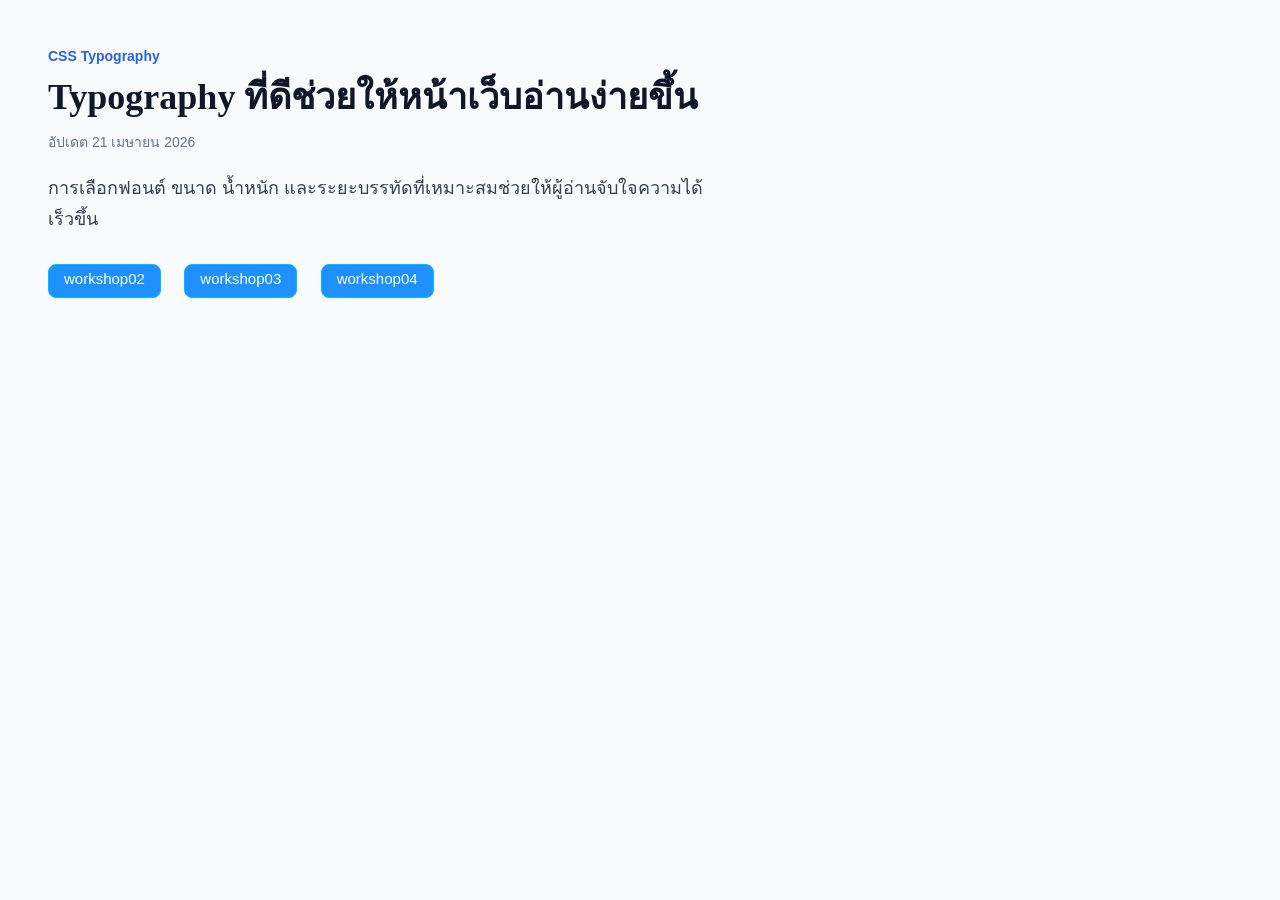
<file: index.html>
<!DOCTYPE html>
<html lang="en">
<head>
    <meta charset="UTF-8">
    <meta name="viewport" content="width=device-width, initial-scale=1.0">
    <link rel="stylesheet" href="./workshop1.css">
    <link rel="stylesheet" href="./main.css" />
    <title>Document</title>
</head>
<body>
    <article class="post">
        <p class="category">CSS Typography</p>
        <h1 class="title">Typography ที่ดีช่วยให้หน้าเว็บอ่านง่ายขึ้น</h1>
        <p class="meta">อัปเดต 21 เมษายน 2026</p>
        <p class="lead">การเลือกฟอนต์ ขนาด น้ำหนัก และระยะบรรทัดที่เหมาะสมช่วยให้ผู้อ่านจับใจความได้เร็วขึ้น</p>
    </article>

     <div>
      <a class="button_link" href="./workshop2.html">workshop02</a>
      <a class="button_link" href="./workshop3.html">workshop03</a>
      <a class="button_link" href="./workshop4.html">workshop04</a>
    </div>
</body>
</html>
</file>
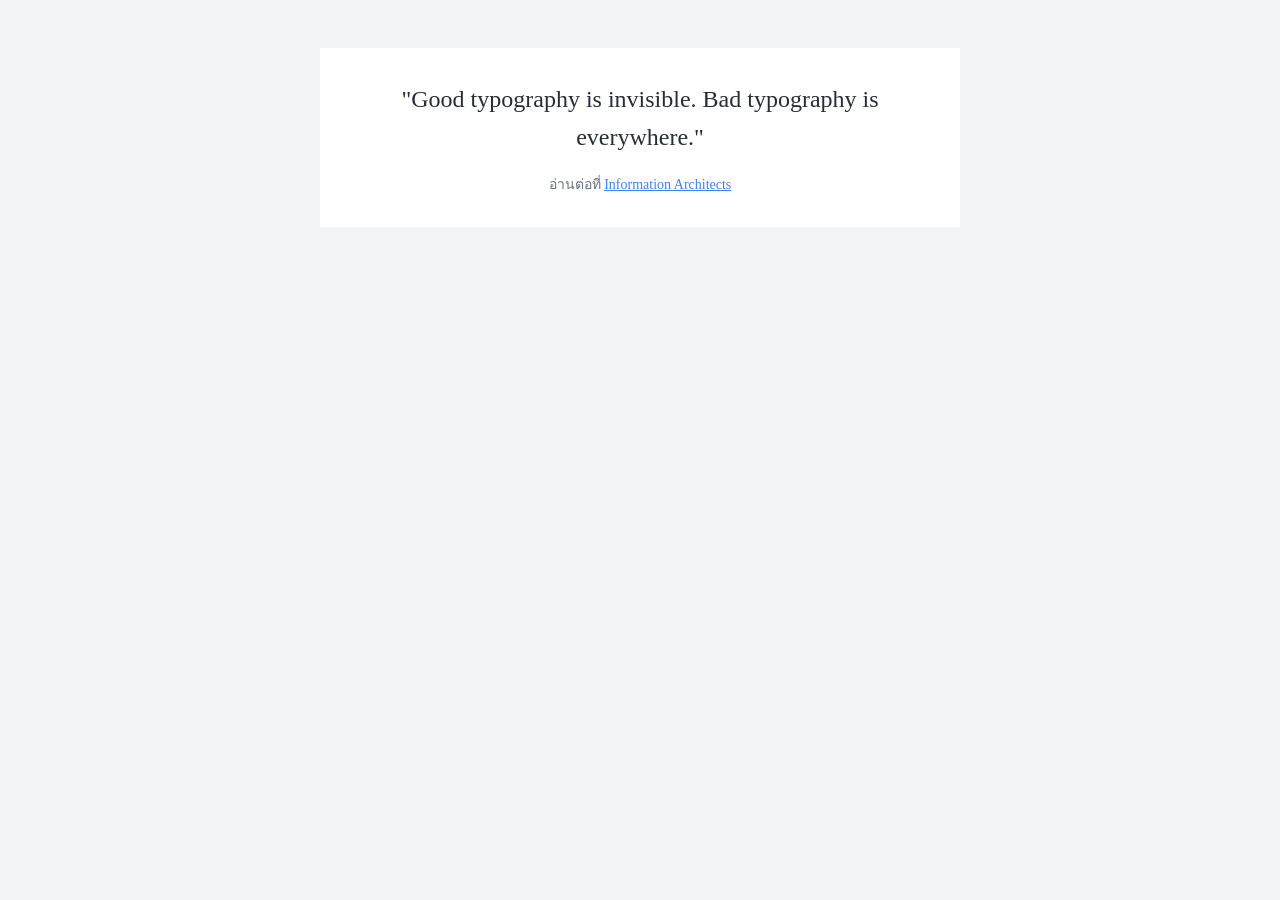
<file: workshop2.html>
<!DOCTYPE html>
<html lang="en">
<head>
    <meta charset="UTF-8">
    <meta name="viewport" content="width=device-width, initial-scale=1.0">
    <link rel="stylesheet" href="./workshop2.css">
    <title>Document</title>
</head>
<body>
    <figure class="quote">
  <blockquote>"Good typography is invisible. Bad typography is everywhere."</blockquote>
  <figcaption> อ่านต่อที่ 
    <a class="source" href="#">Information Architects</a>
  </figcaption>
</figure>
    
</body>
</html>
</file>
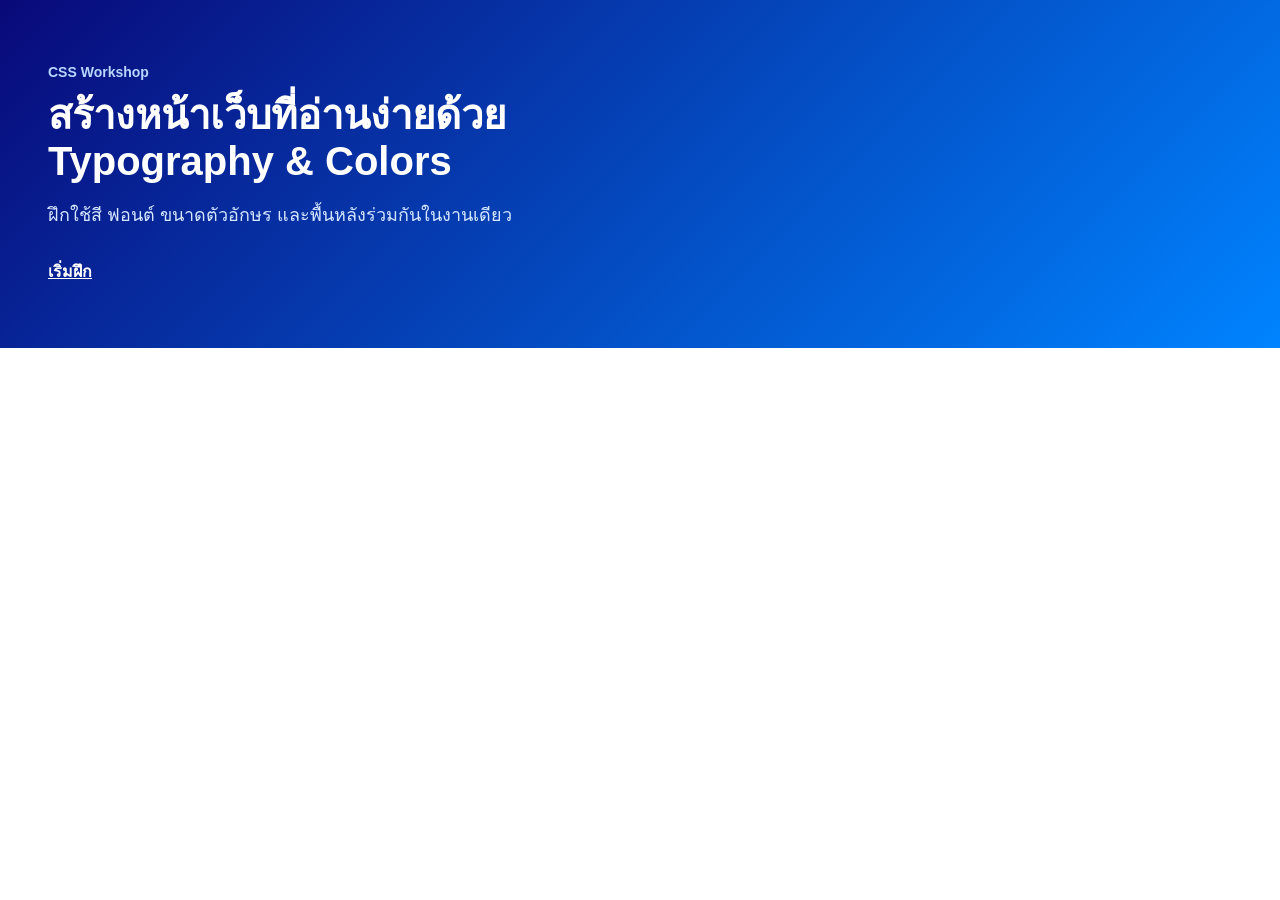
<file: workshop3.html>
<!DOCTYPE html>
<html lang="en">
<head>
    <meta charset="UTF-8">
    <meta name="viewport" content="width=device-width, initial-scale=1.0">
    <link rel="stylesheet" href="./workshop3.css">
    <title>Document</title>
</head>
<body>
    <section class="hero">
        <p class="eyebrow">CSS Workshop</p>
        <h1 class="heading">สร้างหน้าเว็บที่อ่านง่ายด้วย Typography & Colors</h1>
        <p class="sub">ฝึกใช้สี ฟอนต์ ขนาดตัวอักษร และพื้นหลังร่วมกันในงานเดียว</p>
        <a href="#" class="cta">เริ่มฝึก</a>
</section>
    
</body>
</html>
</file>
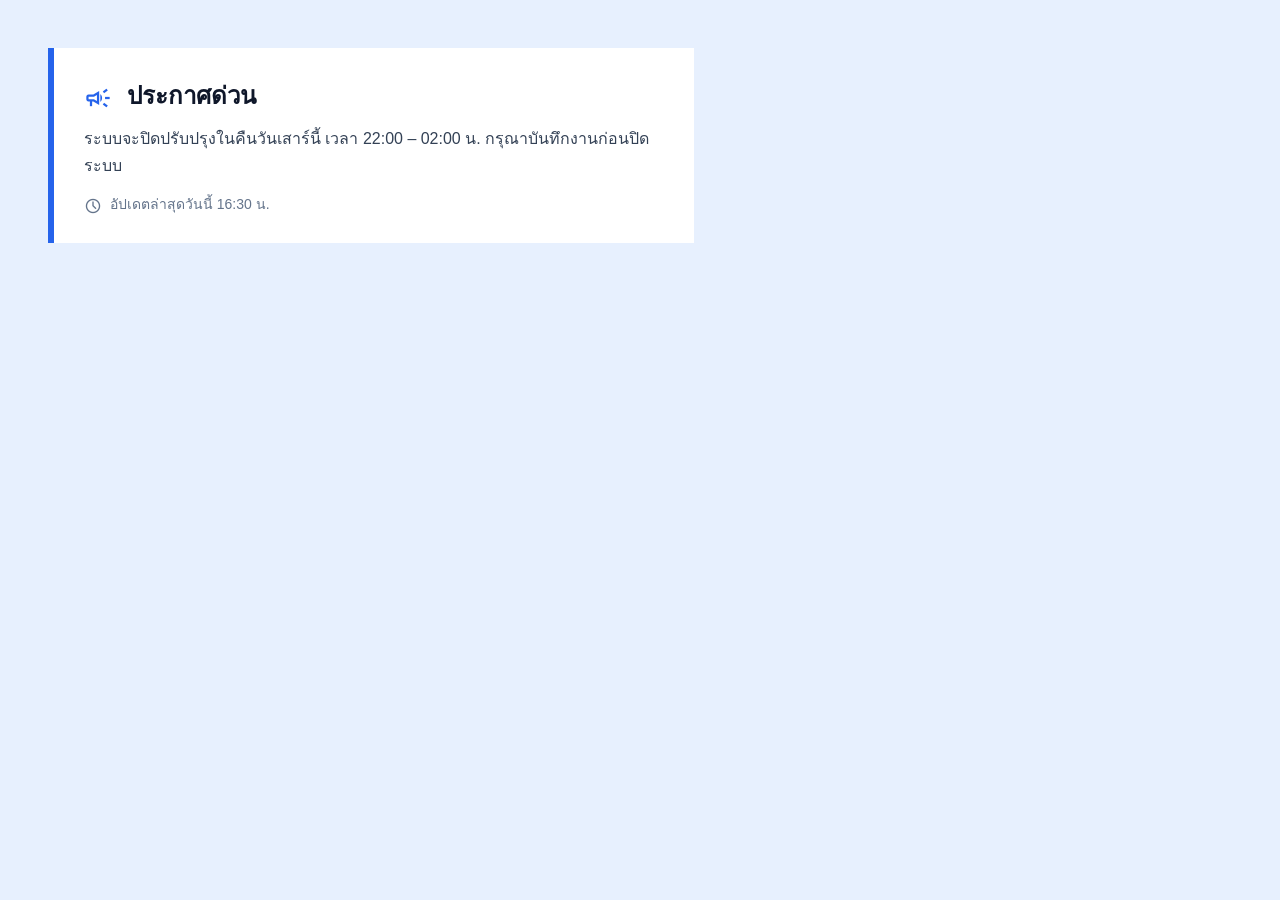
<file: workshop4.html>
<!DOCTYPE html>
<html lang="en">
<head>
    <meta charset="UTF-8">
    <meta name="viewport" content="width=device-width, initial-scale=1.0">
    <link rel="stylesheet" href="./workshop4.css">
    <title>Document</title>
</head>
<body>
    <head>
  <link rel="preconnect" href="https://fonts.googleapis.com">
  <link rel="preconnect" href="https://fonts.gstatic.com" crossorigin>
  <link href="https://fonts.googleapis.com/css2?family=Material+Symbols+Outlined" rel="stylesheet">
</head>
<section class="notice">
  <h2 class="notice-title"><span class="material-symbols-outlined">campaign</span> ประกาศด่วน</h2>
  <p class="notice-text">ระบบจะปิดปรับปรุงในคืนวันเสาร์นี้ เวลา 22:00 – 02:00 น. กรุณาบันทึกงานก่อนปิดระบบ</p>
  <p class="notice-meta"><span class="material-symbols-outlined">schedule</span> อัปเดตล่าสุดวันนี้ 16:30 น.</p>
</section>

</body>
</html>
</file>
<file: workshop1.css>
body {
  margin: 48px;
  background-color: #f8fafc;
  font-family: Arial, Helvetica, sans-serif;
}

.post {
  max-width: 660px;
}

.category {
  margin: 0 0 12px;
  font-size: 14px;
  font-weight: 700;
  color: #2563eb;
}

.title {
  margin: 0 0 12px;
  font-family: Georgia, "Times New Roman", serif;
  font-size: 36px;
  font-weight: 700;
  line-height: 1.2;
  color: #0f172a;
}

.meta {
  margin: 0 0 20px;
  font-size: 14px;
  color: #64748b;
}

.lead {
  margin: 0;
  font-size: 18px;
  line-height: 1.7;
  color: #334155;
}
</file>
<file: main.css>
* {
    padding: 0;
    margin: 0;
    box-sizing: border-box;
    /* border: 1px solid red;  */
}


.button_link  {
    display: inline-block;
    padding: 5px 15px 10px;
    margin-right: 19px;
    margin-top: 30px;
    background-color: #1E90FF;
    border: 1px solid #00BFFF;
    border-radius:  8px;
    color: white;
    font-size: 15px;
    text-decoration: none;
    text-align: center;
}
</file>
<file: workshop2.css>
body {
  margin: 48px;
  background-color: hsl(220, 14%, 96%);
  font-family: Georgia, "Times New Roman", serif;
}

.quote {
  max-width: 560px;
  margin: 0 auto;
  padding: 32px 40px;
  background-color: hsl(0, 0%, 100%);
  text-align: center;
}

blockquote {
  margin: 0 0 16px;
  font-size: 24px;
  line-height: 1.6;
  color: hsl(220, 13%, 18%);
}

figcaption {
  font-size: 14px;
  color: hsl(220, 9%, 46%);
}

.source {
  color: hsl(217, 91%, 60%);
  text-decoration: underline;
}
</file>
<file: workshop3.css>
body {
  margin: 0;
  font-family: Arial, Helvetica, sans-serif;
}

.hero {
  padding: 64px 48px;
  background-color: #020024;
  background-image: linear-gradient(135deg, #090979, #0084FF);
  color: white;
}

.eyebrow {
  margin: 0 0 12px;
  font-size: 14px;
  font-weight: 700;
  color: hsl(214, 100%, 86%);
}

.heading {
  max-width: 680px;
  margin: 0 0 16px;
  font-size: 40px;
  font-weight: 700;
  line-height: 1.15;
}

.sub {
  max-width: 520px;
  margin: 0 0 28px;
  font-size: 18px;
  line-height: 1.7;
  color: hsl(214, 100%, 92%);
}

.cta {
  color: white;
  font-weight: 700;
  text-decoration: underline;
}
</file>
<file: workshop4.css>
body {
    margin: 48px;
     background-color: hsl(217, 91%, 95%);
    font-family: Arial, Helvetica, sans-serif;
}

.notice {
    max-width: 580px;
    padding: 28px 30px;
    background-color: hsl(0, 0%, 100%);
    border-left: 6px solid #2563eb;
}

.notice-title {
  margin: 0 0 10px;
  font-size: 24px;
  font-weight: 700;
  color: #0f172a;
}

.notice-title .material-symbols-outlined {
  font-size: 28px;
  color: #2563eb;
  vertical-align: middle;
  margin-right: 8px;
}

.notice-text {
  margin: 0 0 14px;
  font-size: 16px;
  line-height: 1.7;
  color: #334155;
}

.notice-meta {
  margin: 0;
  font-size: 14px;
  color: #64748b;
}

.notice-meta .material-symbols-outlined {
  font-size: 18px;
  vertical-align: middle;
  margin-right: 4px;
}
</file>
